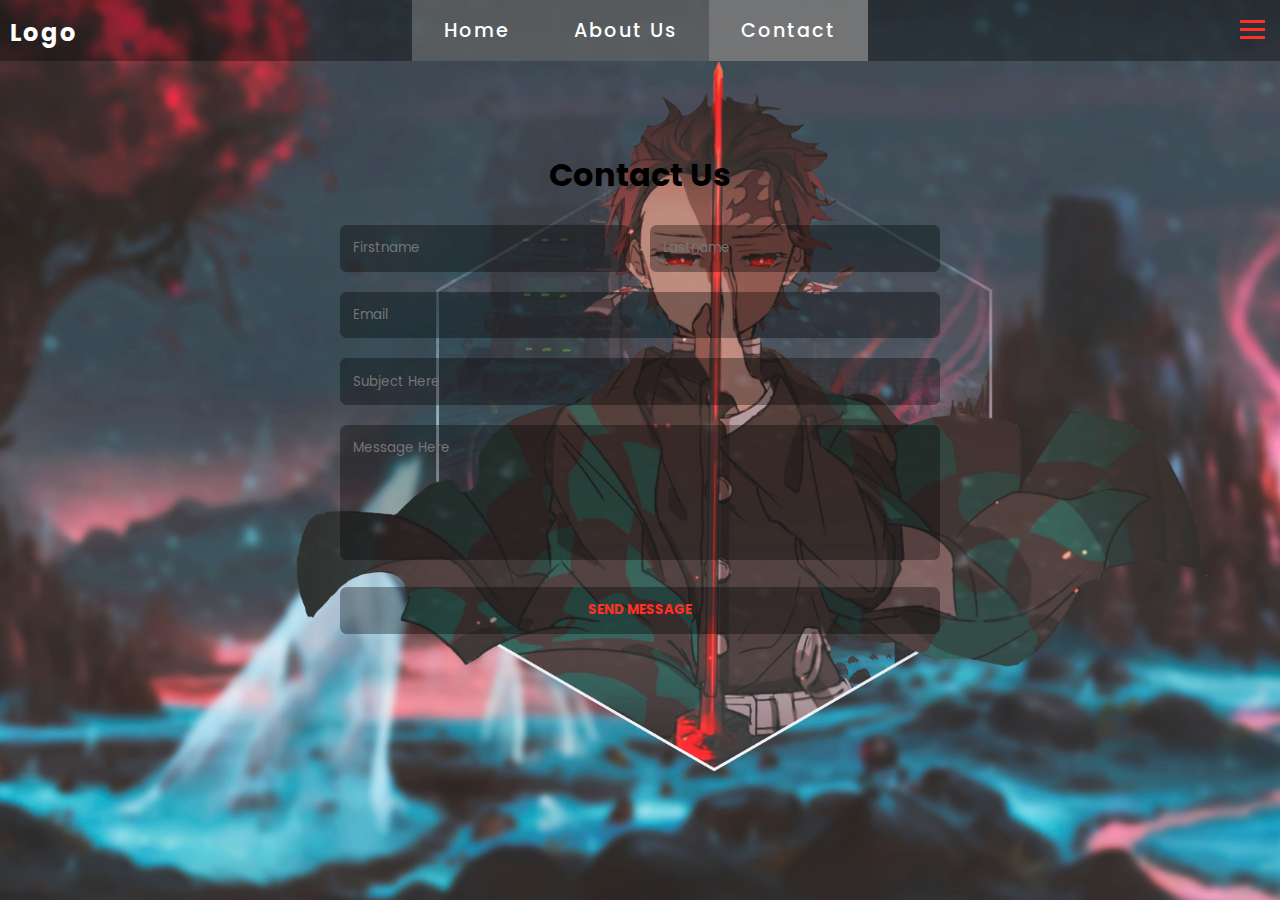
<file: html/contact.html>
<!DOCTYPE html>
<html lang="en">
<head>
    <meta charset="UTF-8">
    <meta name="viewport" content="width=device-width, initial-scale=1.0">
    <title>Document</title>
    <link rel="stylesheet" href="../styles/style.css">
</head>
<body>
    <header class="top-shit">
        <h2 class="logo">Logo</h2>
        <nav class="navbar">
            <ul class="nav-links">
                <li><a href="../index.html">Home</a></li>
                <li><a href="#">About Us</a></li>
                <li class="active"><a href="contact.html">Contact</a></li>
            </ul>
        </nav>
        <div class="burger">
            <div class="line1"></div>
            <div class="line2"></div>
            <div class="line3"></div>
        </div>
    </header>
    <div class="wrapper">
    <div class="contact-title">
        <h1>Contact Us</h1>
    </div>

    <div class="contact-form">
        <form id="contact-form" method="POST" action="contact-form-handler.php">
            <div class="names">
                <input name="name" type="text" class="form-controls" placeholder="Firstname" required><br>
                <input name="lastname" type="text" class="form-controls" placeholder="Lastname" required><br>
            </div>
                <input name="email" id="email" type="text" class="form-control" placeholder="Email" required><br>
                <input name="subject" id="subject" type="text" class="form-control" placeholder="Subject Here" required><br>
                <textarea name="message" id="message" class="form-control" placeholder="Message Here" row="4"></textarea>
            <br>
            <input type="submit" id="submit" class="form-control submit" value="SEND MESSAGE">
        </form>
    </div>
</div>
</body>
</html>
</file>
<file: styles/style.css>
@import url("https://fonts.googleapis.com/css2?family=Poppins:wght@400;700&display=swap");
.wrapper {
  margin-top: 10vh;
}

h1 {
  text-align: center;
}

.contact-form {
  padding: 1em;
  display: -webkit-box;
  display: -ms-flexbox;
  display: flex;
  -webkit-box-pack: center;
      -ms-flex-pack: center;
          justify-content: center;
}

.form-control {
  width: 600px;
  padding: 1em;
  border-radius: .5em;
  border: none;
}

.form-controls {
  width: 290px;
  padding: 1em;
  border-radius: .5em;
  border: none;
}

.names {
  display: -webkit-box;
  display: -ms-flexbox;
  display: flex;
  -webkit-box-pack: stretch;
      -ms-flex-pack: stretch;
          justify-content: stretch;
}

input, textarea {
  margin: 10px;
  background: rgba(0, 0, 0, 0.342);
}

#submit {
  color: #FF3024;
  font-weight: 700;
  cursor: pointer;
}

textarea {
  resize: none;
  height: 15vh;
}

#submit:hover {
  background-color: rgba(223, 223, 223, 0.356);
  -webkit-transition: all ease 0.3s;
  transition: all ease 0.3s;
  color: white;
}

* {
  margin: 0;
  padding: 0;
  -webkit-box-sizing: border-box;
          box-sizing: border-box;
  font-family: 'Poppins', sans-serif;
}

html {
  background-image: url("../pics/anime.jpg.jpg");
  background-attachment: fixed;
  background-position: center;
  background-repeat: no-repeat;
  background-size: cover;
}

.top-shit {
  display: -webkit-box;
  display: -ms-flexbox;
  display: flex;
  -webkit-box-pack: center;
      -ms-flex-pack: center;
          justify-content: center;
  left: 0;
  width: 100%;
  background: rgba(0, 0, 0, 0.342);
}

.top-shit .logo {
  position: absolute;
  top: 15px;
  left: 10px;
  letter-spacing: 2px;
  color: white;
}

.top-shit .nav-links {
  list-style: none;
  display: -webkit-box;
  display: -ms-flexbox;
  display: flex;
  background-color: rgba(134, 134, 134, 0.507);
}

.top-shit .nav-links .active {
  background-color: rgba(128, 128, 128, 0.692);
}

.top-shit .nav-links li:hover {
  background-color: rgba(128, 128, 128, 0.692);
  -webkit-transition: all ease 0.3s;
  transition: all ease 0.3s;
}

.top-shit .nav-links li {
  padding: 1em 2em;
}

.top-shit .nav-links li a {
  color: white;
  text-decoration: none;
  font-weight: 500;
  font-size: 1.2em;
  letter-spacing: 2px;
}

.burger {
  cursor: pointer;
  position: absolute;
  top: 15px;
  right: 10px;
}

.burger div {
  width: 25px;
  height: 3px;
  background-color: #FF3024;
  margin: 5px;
}

.all-content {
  display: -ms-grid;
  display: grid;
  -ms-grid-columns: 1fr 1fr 1fr;
      grid-template-columns: 1fr 1fr 1fr;
  height: 100vh;
}
/*# sourceMappingURL=style.css.map */
</file>
